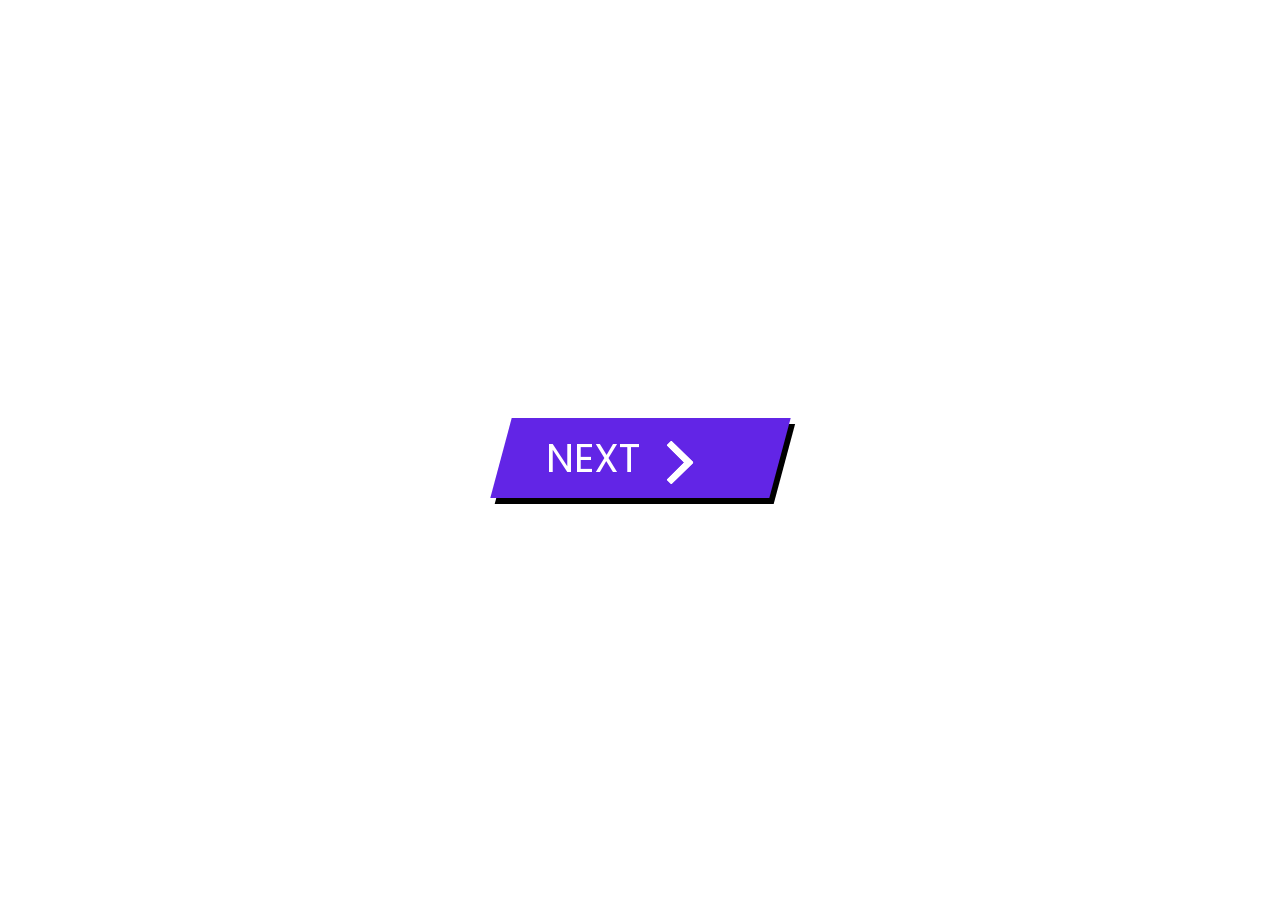
<file: comic_button/index.html>
<!doctype html>
<html lang="en">
  <head>
    <meta charset="UTF-8" />
    <meta name="viewport" content="width=device-width, initial-scale=1.0" />
    <link rel="stylesheet" href="style.css" />
    <title>Comic Button</title>
  </head>
  <body>
    <div class="wrapper">
      <a href="#" class="cta">
        <span>NEXT</span>
        <span>
          <svg
            width="66px"
            height="43px"
            viewBox="0 0 66 43"
            version="1.1"
            xmlns="http://www.w3.org/2000/svg"
            xmlns:xlink="http://www.w3.org/1999/xlink"
          >
            <g
              id="arrow"
              stroke="none"
              stroke-width="1"
              fill="none"
              fill-rule="evenodd"
            >
              <path
                class="one"
                d="M40.1543933,3.89485454 L43.9763149,0.139296592 C44.1708311,-0.0518420739 44.4826329,-0.0518571125 44.6771675,0.139262789 L65.6916134,20.7848311 C66.0855801,21.1718824 66.0911863,21.8050225 65.704135,22.1989893 C65.7000188,22.2031791 65.6958657,22.2073326 65.6916762,22.2114492 L44.677098,42.8607841 C44.4825957,43.0519059 44.1708242,43.0519358 43.9762853,42.8608513 L40.1545186,39.1069479 C39.9575152,38.9134427 39.9546793,38.5968729 40.1481845,38.3998695 C40.1502893,38.3977268 40.1524132,38.395603 40.1545562,38.3934985 L56.9937789,21.8567812 C57.1908028,21.6632968 57.193672,21.3467273 57.0001876,21.1497035 C56.9980647,21.1475418 56.9959223,21.1453995 56.9937605,21.1432767 L40.1545208,4.60825197 C39.9574869,4.41477773 39.9546013,4.09820839 40.1480756,3.90117456 C40.1501626,3.89904911 40.1522686,3.89694235 40.1543933,3.89485454 Z"
                fill="#FFFFFF"
              ></path>
              <path
                class="two"
                d="M20.1543933,3.89485454 L23.9763149,0.139296592 C24.1708311,-0.0518420739 24.4826329,-0.0518571125 24.6771675,0.139262789 L45.6916134,20.7848311 C46.0855801,21.1718824 46.0911863,21.8050225 45.704135,22.1989893 C45.7000188,22.2031791 45.6958657,22.2073326 45.6916762,22.2114492 L24.677098,42.8607841 C24.4825957,43.0519059 24.1708242,43.0519358 23.9762853,42.8608513 L20.1545186,39.1069479 C19.9575152,38.9134427 19.9546793,38.5968729 20.1481845,38.3998695 C20.1502893,38.3977268 20.1524132,38.395603 20.1545562,38.3934985 L36.9937789,21.8567812 C37.1908028,21.6632968 37.193672,21.3467273 37.0001876,21.1497035 C36.9980647,21.1475418 36.9959223,21.1453995 36.9937605,21.1432767 L20.1545208,4.60825197 C19.9574869,4.41477773 19.9546013,4.09820839 20.1480756,3.90117456 C20.1501626,3.89904911 20.1522686,3.89694235 20.1543933,3.89485454 Z"
                fill="#FFFFFF"
              ></path>
              <path
                class="three"
                d="M0.154393339,3.89485454 L3.97631488,0.139296592 C4.17083111,-0.0518420739 4.48263286,-0.0518571125 4.67716753,0.139262789 L25.6916134,20.7848311 C26.0855801,21.1718824 26.0911863,21.8050225 25.704135,22.1989893 C25.7000188,22.2031791 25.6958657,22.2073326 25.6916762,22.2114492 L4.67709797,42.8607841 C4.48259567,43.0519059 4.17082418,43.0519358 3.97628526,42.8608513 L0.154518591,39.1069479 C-0.0424848215,38.9134427 -0.0453206733,38.5968729 0.148184538,38.3998695 C0.150289256,38.3977268 0.152413239,38.395603 0.154556228,38.3934985 L16.9937789,21.8567812 C17.1908028,21.6632968 17.193672,21.3467273 17.0001876,21.1497035 C16.9980647,21.1475418 16.9959223,21.1453995 16.9937605,21.1432767 L0.15452076,4.60825197 C-0.0425130651,4.41477773 -0.0453986756,4.09820839 0.148075568,3.90117456 C0.150162624,3.89904911 0.152268631,3.89694235 0.154393339,3.89485454 Z"
                fill="#FFFFFF"
              ></path>
            </g>
          </svg>
        </span>
      </a>
    </div>
  </body>
</html>
</file>
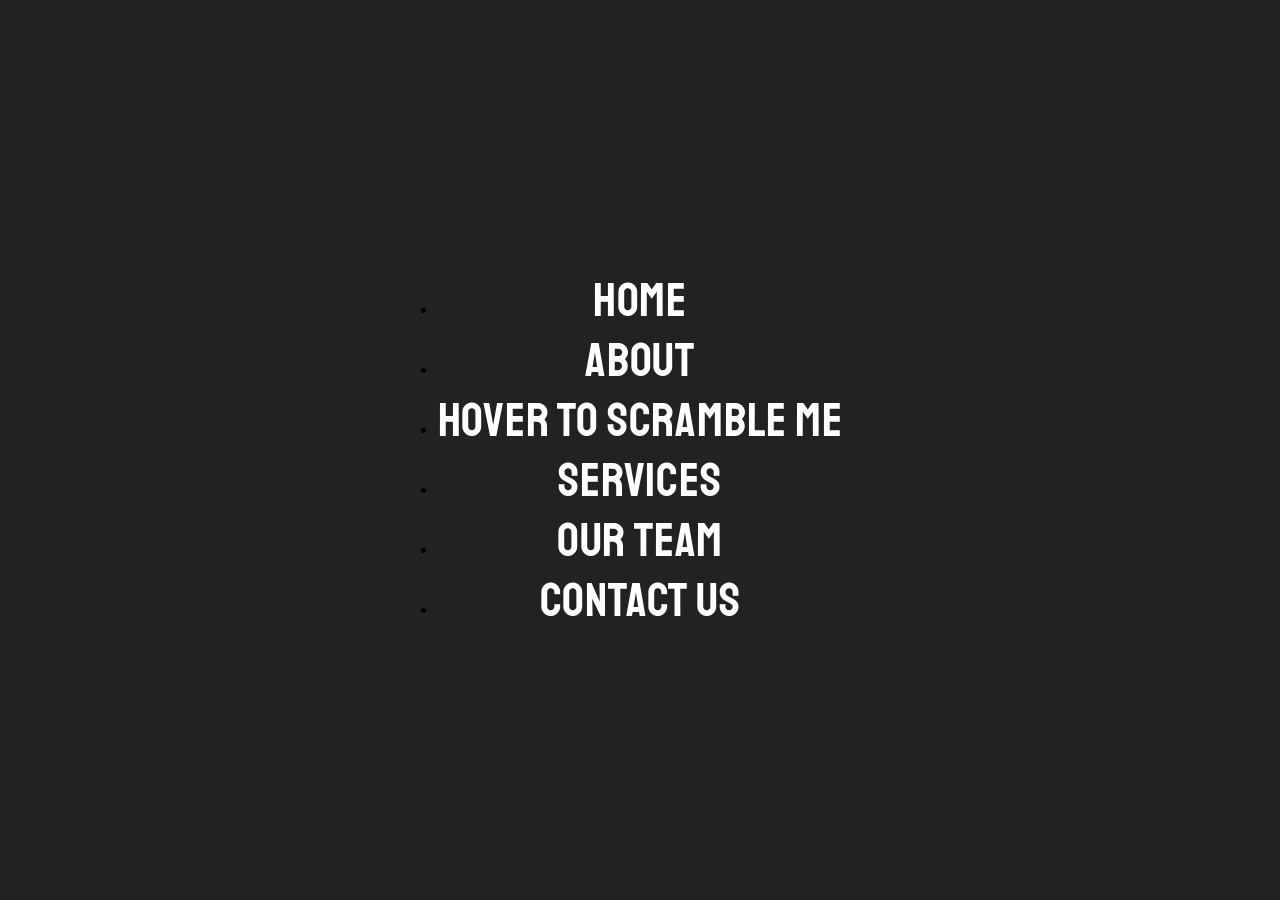
<file: hover_scramble/index.html>
<!doctype html>
<html lang="en">
  <head>
    <meta charset="UTF-8" />
    <meta name="viewport" content="width=device-width, initial-scale=1.0" />
    <title>Hover Scramble</title>
    <link rel="stylesheet" href="style.css" />
  </head>
  <body>
    <ul>
      <li><a href="#" data-text="Home">Home</a></li>
      <li><a href="#" data-text="About">About</a></li>
      <li>
        <a href="#" data-text="Hover To Scramble Me">Hover To Scramble Me</a>
      </li>
      <li><a href="#" data-text="Services">Services</a></li>
      <li><a href="#" data-text="Our Team">Our Team</a></li>
      <li><a href="#" data-text="Contact Us">Contact Us</a></li>
    </ul>

    <script>
      document.querySelectorAll("ul li a").forEach((element) => {
        let randomChars = "!@#$%^&*()_+-=<>?";
        let originText = element.dataset.text;
        element.addEventListener("mouseover", () => {
          let iterations = 0;
          let interval = setInterval(() => {
            element.textContent = originText.split("").map((char, index) => {
              if (index < iterations) {
                return char;
              }
              return randomChars.charAt(
                Math.floor(Math.random() * randomChars.length),
              );
            }).join("");
              if (iterations >= originText.length) {
                clearInterval(interval);
              }
              iterations += 1/ 3;
          }, 50);
        });
      });
    </script>
  </body>
</html>
</file>
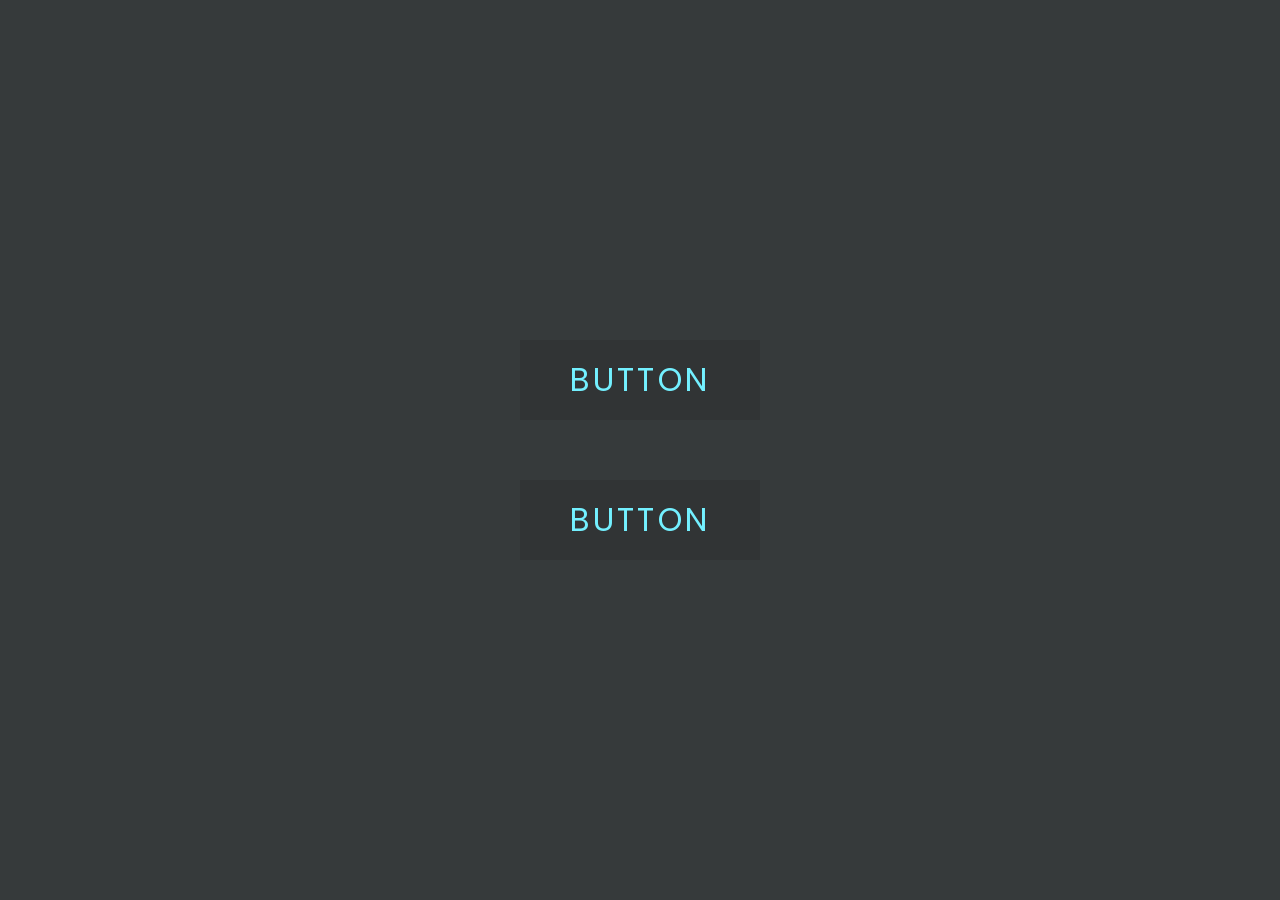
<file: modern_js_button/index.html>
<!DOCTYPE html>
<html lang="en">
<head>
    <meta charset="UTF-8">
    <meta name="viewport" content="width=device-width, initial-scale=1.0">
    <link rel="stylesheet" href="style.css">
    <title>Modern Button</title>
</head>
<body>
    <div class="container">
        <a href="#" class="btns">Button</a>
        <a href="#" class="btns">Button</a>
    </div>
    <script>
        document.addEventListener("DOMContentLoaded", function() {
            let btns = document.querySelectorAll(".btns");
            btns.forEach(function(btn) {
                const spans = [];
                for (let i = 0; i < 40; i++) {
                    let span = document.createElement('span');
                    span.style.top = `${i * 2}px`
                    spans.push(span);
                    btn.appendChild(span);
                    
                    let randomDelay = (Math.random() * 0.75) + 0;
                    span.style.transitionDelay = randomDelay + 's';
                }
            })
        })
    </script>
</body>
</html>
</file>
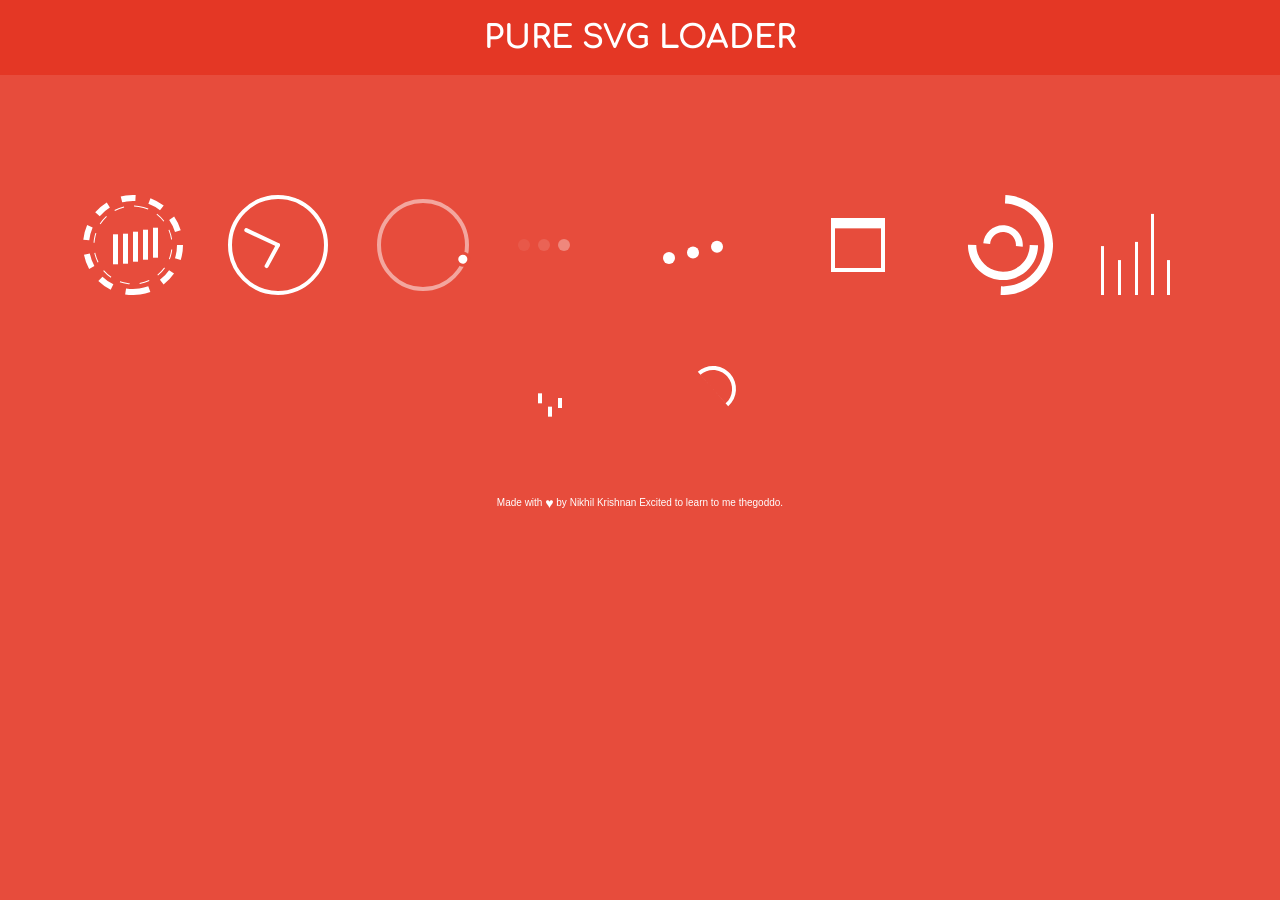
<file: svg_loader/index.html>
<!doctype html>
<html lang="en">
  <head>
    <meta charset="UTF-8" />
    <meta name="viewport" content="width=device-width, initial-scale=1.0" />
    <link rel="stylesheet" href="style.css" />
    <title>SVG Loader</title>
  </head>
  <body>
    <h1>Pure <b>SVG</b> Loader</h1>

    <!-- Loader1 -->

    <svg
      version="1.1"
      id="L1"
      xmlns="http://www.w3.org/2000/svg"
      xmlns:xlink="http://www.w3.org/1999/xlink"
      x="0px"
      y="0px"
      viewBox="0 0 100 100"
      enable-background="new 0 0 100 100"
      xml:space="preserve"
    >
      <circle
        fill="none"
        stroke="#fff"
        stroke-width="6"
        stroke-miterlimit="15"
        stroke-dasharray="14.2472,14.2472"
        cx="50"
        cy="50"
        r="47"
      >
        <animateTransform
          attributeName="transform"
          attributeType="XML"
          type="rotate"
          dur="5s"
          from="0 50 50"
          to="360 50 50"
          repeatCount="indefinite"
        />
      </circle>
      <circle
        fill="none"
        stroke="#fff"
        stroke-width="1"
        stroke-miterlimit="10"
        stroke-dasharray="10,10"
        cx="50"
        cy="50"
        r="39"
      >
        <animateTransform
          attributeName="transform"
          attributeType="XML"
          type="rotate"
          dur="5s"
          from="0 50 50"
          to="-360 50 50"
          repeatCount="indefinite"
        />
      </circle>
      <g fill="#fff">
        <rect x="30" y="35" width="5" height="30">
          <animateTransform
            attributeName="transform"
            dur="1s"
            type="translate"
            values="0 5 ; 0 -5; 0 5"
            repeatCount="indefinite"
            begin="0.1"
          />
        </rect>
        <rect x="40" y="35" width="5" height="30">
          <animateTransform
            attributeName="transform"
            dur="1s"
            type="translate"
            values="0 5 ; 0 -5; 0 5"
            repeatCount="indefinite"
            begin="0.2"
          />
        </rect>
        <rect x="50" y="35" width="5" height="30">
          <animateTransform
            attributeName="transform"
            dur="1s"
            type="translate"
            values="0 5 ; 0 -5; 0 5"
            repeatCount="indefinite"
            begin="0.3"
          />
        </rect>
        <rect x="60" y="35" width="5" height="30">
          <animateTransform
            attributeName="transform"
            dur="1s"
            type="translate"
            values="0 5 ; 0 -5; 0 5"
            repeatCount="indefinite"
            begin="0.4"
          />
        </rect>
        <rect x="70" y="35" width="5" height="30">
          <animateTransform
            attributeName="transform"
            dur="1s"
            type="translate"
            values="0 5 ; 0 -5; 0 5"
            repeatCount="indefinite"
            begin="0.5"
          />
        </rect>
      </g>
    </svg>

    <!-- Loader 2 -->

    <svg
      version="1.1"
      id="L2"
      xmlns="http://www.w3.org/2000/svg"
      xmlns:xlink="http://www.w3.org/1999/xlink"
      x="0px"
      y="0px"
      viewBox="0 0 100 100"
      enable-background="new 0 0 100 100"
      xml:space="preserve"
    >
      <circle
        fill="none"
        stroke="#fff"
        stroke-width="4"
        stroke-miterlimit="10"
        cx="50"
        cy="50"
        r="48"
      />
      <line
        fill="none"
        stroke-linecap="round"
        stroke="#fff"
        stroke-width="4"
        stroke-miterlimit="10"
        x1="50"
        y1="50"
        x2="85"
        y2="50.5"
      >
        <animateTransform
          attributeName="transform"
          dur="2s"
          type="rotate"
          from="0 50 50"
          to="360 50 50"
          repeatCount="indefinite"
        />
      </line>
      <line
        fill="none"
        stroke-linecap="round"
        stroke="#fff"
        stroke-width="4"
        stroke-miterlimit="10"
        x1="50"
        y1="50"
        x2="49.5"
        y2="74"
      >
        <animateTransform
          attributeName="transform"
          dur="15s"
          type="rotate"
          from="0 50 50"
          to="360 50 50"
          repeatCount="indefinite"
        />
      </line>
    </svg>

    <!-- Loader 3 -->

    <svg
      version="1.1"
      id="L3"
      xmlns="http://www.w3.org/2000/svg"
      xmlns:xlink="http://www.w3.org/1999/xlink"
      x="0px"
      y="0px"
      viewBox="0 0 100 100"
      enable-background="new 0 0 0 0"
      xml:space="preserve"
    >
      <circle
        fill="none"
        stroke="#fff"
        stroke-width="4"
        cx="50"
        cy="50"
        r="44"
        style="opacity: 0.5"
      />
      <circle
        fill="#fff"
        stroke="#e74c3c"
        stroke-width="3"
        cx="8"
        cy="54"
        r="6"
      >
        <animateTransform
          attributeName="transform"
          dur="2s"
          type="rotate"
          from="0 50 48"
          to="360 50 52"
          repeatCount="indefinite"
        />
      </circle>
    </svg>

    <!-- Loader 4 -->

    <svg
      version="1.1"
      id="L4"
      xmlns="http://www.w3.org/2000/svg"
      xmlns:xlink="http://www.w3.org/1999/xlink"
      x="0px"
      y="0px"
      viewBox="0 0 100 100"
      enable-background="new 0 0 0 0"
      xml:space="preserve"
    >
      <circle fill="#fff" stroke="none" cx="6" cy="50" r="6">
        <animate
          attributeName="opacity"
          dur="1s"
          values="0;1;0"
          repeatCount="indefinite"
          begin="0.1"
        />
      </circle>
      <circle fill="#fff" stroke="none" cx="26" cy="50" r="6">
        <animate
          attributeName="opacity"
          dur="1s"
          values="0;1;0"
          repeatCount="indefinite"
          begin="0.2"
        />
      </circle>
      <circle fill="#fff" stroke="none" cx="46" cy="50" r="6">
        <animate
          attributeName="opacity"
          dur="1s"
          values="0;1;0"
          repeatCount="indefinite"
          begin="0.3"
        />
      </circle>
    </svg>

    <!-- Loader 5 -->

    <svg
      version="1.1"
      id="L5"
      xmlns="http://www.w3.org/2000/svg"
      xmlns:xlink="http://www.w3.org/1999/xlink"
      x="0px"
      y="0px"
      viewBox="0 0 100 100"
      enable-background="new 0 0 0 0"
      xml:space="preserve"
    >
      <circle fill="#fff" stroke="none" cx="6" cy="50" r="6">
        <animateTransform
          attributeName="transform"
          dur="1s"
          type="translate"
          values="0 15 ; 0 -15; 0 15"
          repeatCount="indefinite"
          begin="0.1"
        />
      </circle>
      <circle fill="#fff" stroke="none" cx="30" cy="50" r="6">
        <animateTransform
          attributeName="transform"
          dur="1s"
          type="translate"
          values="0 10 ; 0 -10; 0 10"
          repeatCount="indefinite"
          begin="0.2"
        />
      </circle>
      <circle fill="#fff" stroke="none" cx="54" cy="50" r="6">
        <animateTransform
          attributeName="transform"
          dur="1s"
          type="translate"
          values="0 5 ; 0 -5; 0 5"
          repeatCount="indefinite"
          begin="0.3"
        />
      </circle>
    </svg>

    <!-- Loader 6 -->

    <svg
      version="1.1"
      id="L6"
      xmlns="http://www.w3.org/2000/svg"
      xmlns:xlink="http://www.w3.org/1999/xlink"
      x="0px"
      y="0px"
      viewBox="0 0 100 100"
      enable-background="new 0 0 100 100"
      xml:space="preserve"
    >
      <rect
        fill="none"
        stroke="#fff"
        stroke-width="4"
        x="25"
        y="25"
        width="50"
        height="50"
      >
        <animateTransform
          attributeName="transform"
          dur="0.5s"
          from="0 50 50"
          to="180 50 50"
          type="rotate"
          id="strokeBox"
          attributeType="XML"
          begin="rectBox.end"
        />
      </rect>
      <rect x="27" y="27" fill="#fff" width="46" height="50">
        <animate
          attributeName="height"
          dur="1.3s"
          attributeType="XML"
          from="50"
          to="0"
          id="rectBox"
          fill="freeze"
          begin="0s;strokeBox.end"
        />
      </rect>
    </svg>

    <!-- Loader 7 -->

    <svg
      version="1.1"
      id="L7"
      xmlns="http://www.w3.org/2000/svg"
      xmlns:xlink="http://www.w3.org/1999/xlink"
      x="0px"
      y="0px"
      viewBox="0 0 100 100"
      enable-background="new 0 0 100 100"
      xml:space="preserve"
    >
      <path
        fill="#fff"
        d="M31.6,3.5C5.9,13.6-6.6,42.7,3.5,68.4c10.1,25.7,39.2,38.3,64.9,28.1l-3.1-7.9c-21.3,8.4-45.4-2-53.8-23.3
  c-8.4-21.3,2-45.4,23.3-53.8L31.6,3.5z"
      >
        <animateTransform
          attributeName="transform"
          attributeType="XML"
          type="rotate"
          dur="2s"
          from="0 50 50"
          to="360 50 50"
          repeatCount="indefinite"
        />
      </path>
      <path
        fill="#fff"
        d="M42.3,39.6c5.7-4.3,13.9-3.1,18.1,2.7c4.3,5.7,3.1,13.9-2.7,18.1l4.1,5.5c8.8-6.5,10.6-19,4.1-27.7
  c-6.5-8.8-19-10.6-27.7-4.1L42.3,39.6z"
      >
        <animateTransform
          attributeName="transform"
          attributeType="XML"
          type="rotate"
          dur="1s"
          from="0 50 50"
          to="-360 50 50"
          repeatCount="indefinite"
        />
      </path>
      <path
        fill="#fff"
        d="M82,35.7C74.1,18,53.4,10.1,35.7,18S10.1,46.6,18,64.3l7.6-3.4c-6-13.5,0-29.3,13.5-35.3s29.3,0,35.3,13.5
  L82,35.7z"
      >
        <animateTransform
          attributeName="transform"
          attributeType="XML"
          type="rotate"
          dur="2s"
          from="0 50 50"
          to="360 50 50"
          repeatCount="indefinite"
        />
      </path>
    </svg>

    <!-- Loader 8 -->

    <svg
      version="1.1"
      id="Layer_1"
      xmlns="http://www.w3.org/2000/svg"
      xmlns:xlink="http://www.w3.org/1999/xlink"
      x="0px"
      y="0px"
      viewBox="0 0 100 100"
      enable-background="new 0 0 100 100"
      xml:space="preserve"
    >
      <rect
        fill="#fff"
        width="3"
        height="100"
        transform="translate(0) rotate(180 3 50)"
      >
        <animate
          attributeName="height"
          attributeType="XML"
          dur="1s"
          values="30; 100; 30"
          repeatCount="indefinite"
        />
      </rect>
      <rect
        x="17"
        fill="#fff"
        width="3"
        height="100"
        transform="translate(0) rotate(180 20 50)"
      >
        <animate
          attributeName="height"
          attributeType="XML"
          dur="1s"
          values="30; 100; 30"
          repeatCount="indefinite"
          begin="0.1s"
        />
      </rect>
      <rect
        x="40"
        fill="#fff"
        width="3"
        height="100"
        transform="translate(0) rotate(180 40 50)"
      >
        <animate
          attributeName="height"
          attributeType="XML"
          dur="1s"
          values="30; 100; 30"
          repeatCount="indefinite"
          begin="0.3s"
        />
      </rect>
      <rect
        x="60"
        fill="#fff"
        width="3"
        height="100"
        transform="translate(0) rotate(180 58 50)"
      >
        <animate
          attributeName="height"
          attributeType="XML"
          dur="1s"
          values="30; 100; 30"
          repeatCount="indefinite"
          begin="0.5s"
        />
      </rect>
      <rect
        x="80"
        fill="#fff"
        width="3"
        height="100"
        transform="translate(0) rotate(180 76 50)"
      >
        <animate
          attributeName="height"
          attributeType="XML"
          dur="1s"
          values="30; 100; 30"
          repeatCount="indefinite"
          begin="0.1s"
        />
      </rect>
    </svg>

    <!-- Loader 9 -->

    <svg
      version="1.1"
      id="L9"
      xmlns="http://www.w3.org/2000/svg"
      xmlns:xlink="http://www.w3.org/1999/xlink"
      x="0px"
      y="0px"
      viewBox="0 0 100 100"
      enable-background="new 0 0 0 0"
      xml:space="preserve"
    >
      <rect x="20" y="50" width="4" height="10" fill="#fff">
        <animateTransform
          attributeType="xml"
          attributeName="transform"
          type="translate"
          values="0 0; 0 20; 0 0"
          begin="0"
          dur="0.6s"
          repeatCount="indefinite"
        />
      </rect>
      <rect x="30" y="50" width="4" height="10" fill="#fff">
        <animateTransform
          attributeType="xml"
          attributeName="transform"
          type="translate"
          values="0 0; 0 20; 0 0"
          begin="0.2s"
          dur="0.6s"
          repeatCount="indefinite"
        />
      </rect>
      <rect x="40" y="50" width="4" height="10" fill="#fff">
        <animateTransform
          attributeType="xml"
          attributeName="transform"
          type="translate"
          values="0 0; 0 20; 0 0"
          begin="0.4s"
          dur="0.6s"
          repeatCount="indefinite"
        />
      </rect>
    </svg>

    <!-- Loader 10 -->

    <svg
      version="1.1"
      id="L9"
      xmlns="http://www.w3.org/2000/svg"
      xmlns:xlink="http://www.w3.org/1999/xlink"
      x="0px"
      y="0px"
      viewBox="0 0 100 100"
      enable-background="new 0 0 0 0"
      xml:space="preserve"
    >
      <path
        fill="#fff"
        d="M73,50c0-12.7-10.3-23-23-23S27,37.3,27,50 M30.9,50c0-10.5,8.5-19.1,19.1-19.1S69.1,39.5,69.1,50"
      >
        <animateTransform
          attributeName="transform"
          attributeType="XML"
          type="rotate"
          dur="1s"
          from="0 50 50"
          to="360 50 50"
          repeatCount="indefinite"
        />
      </path>
    </svg>

    <!-- follow me template -->
    <div class="made-with-love">
      Made with
      <i>♥</i> by
      <a target="_blank" href="https://codepen.io/nikhil8krishnan"
        >Nikhil Krishnan</a
      >
      Excited to learn to me thegoddo.
    </div>
  </body>
</html>
</file>
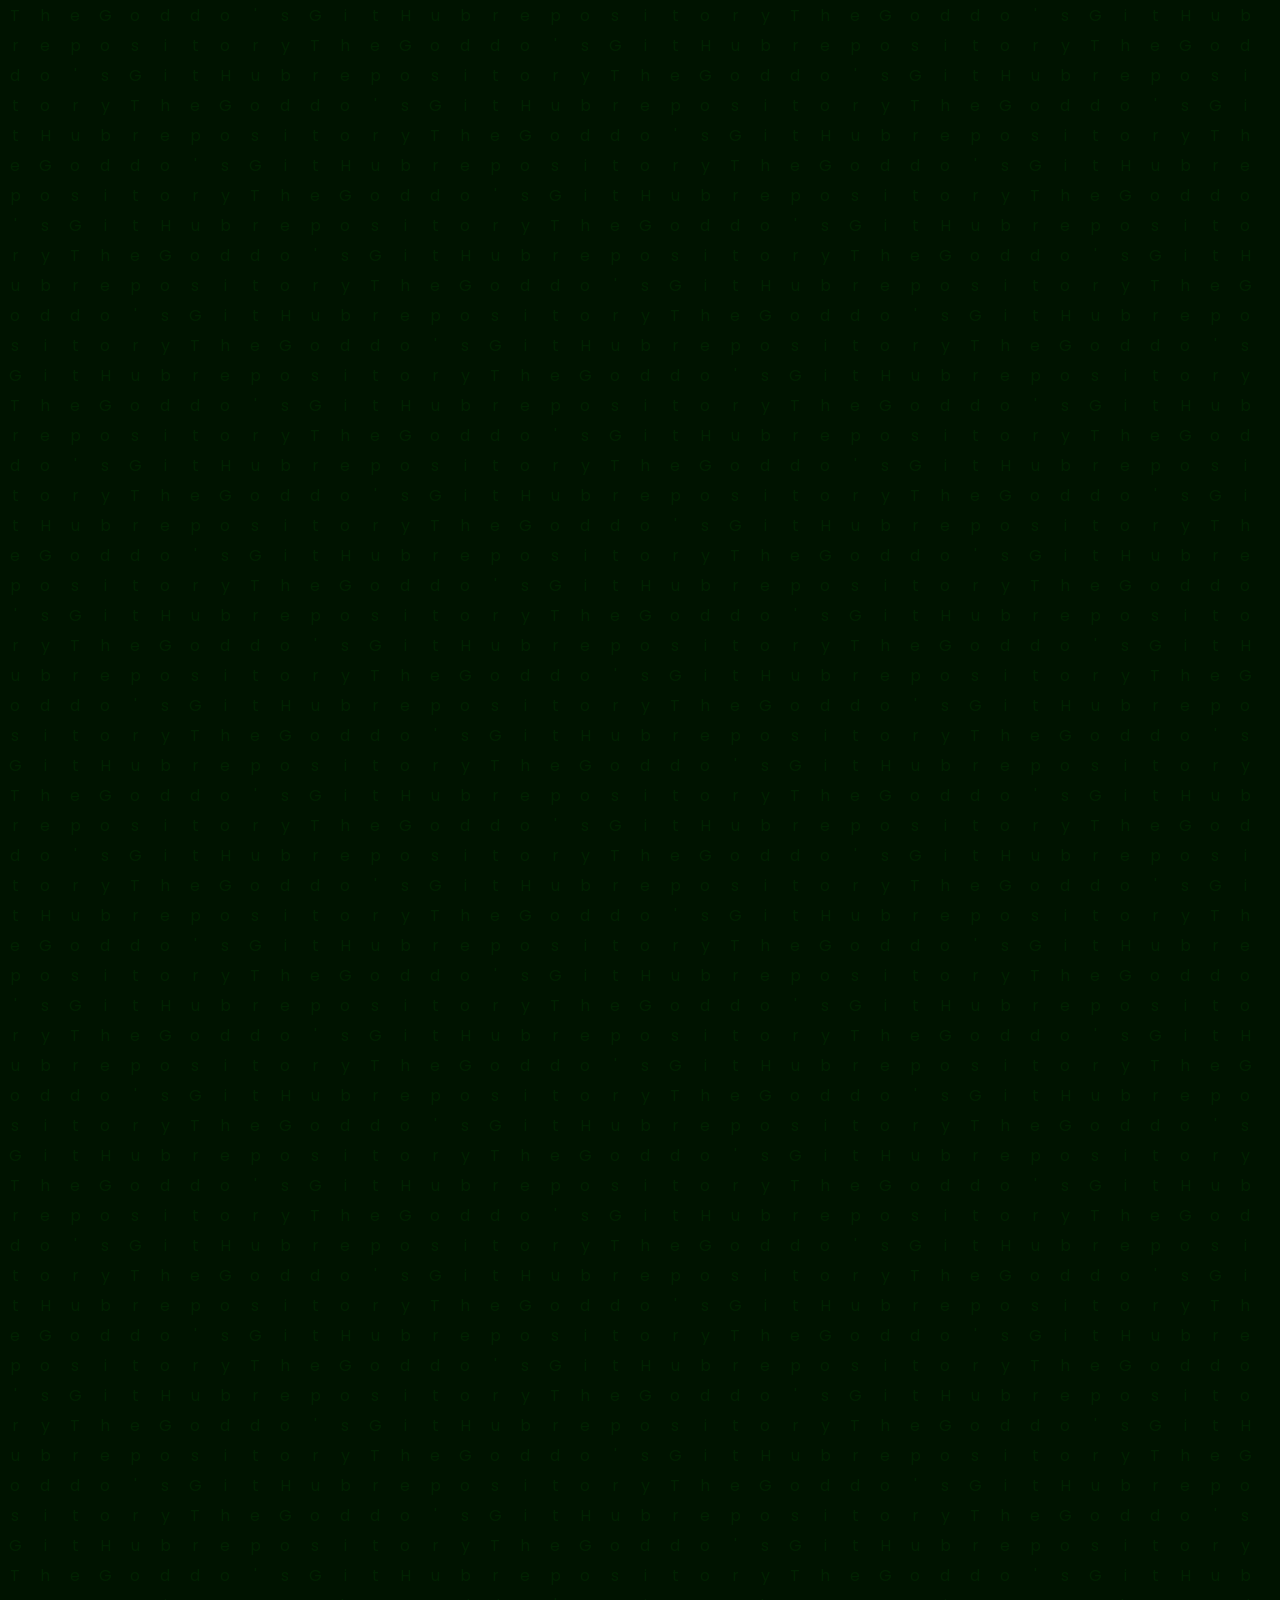
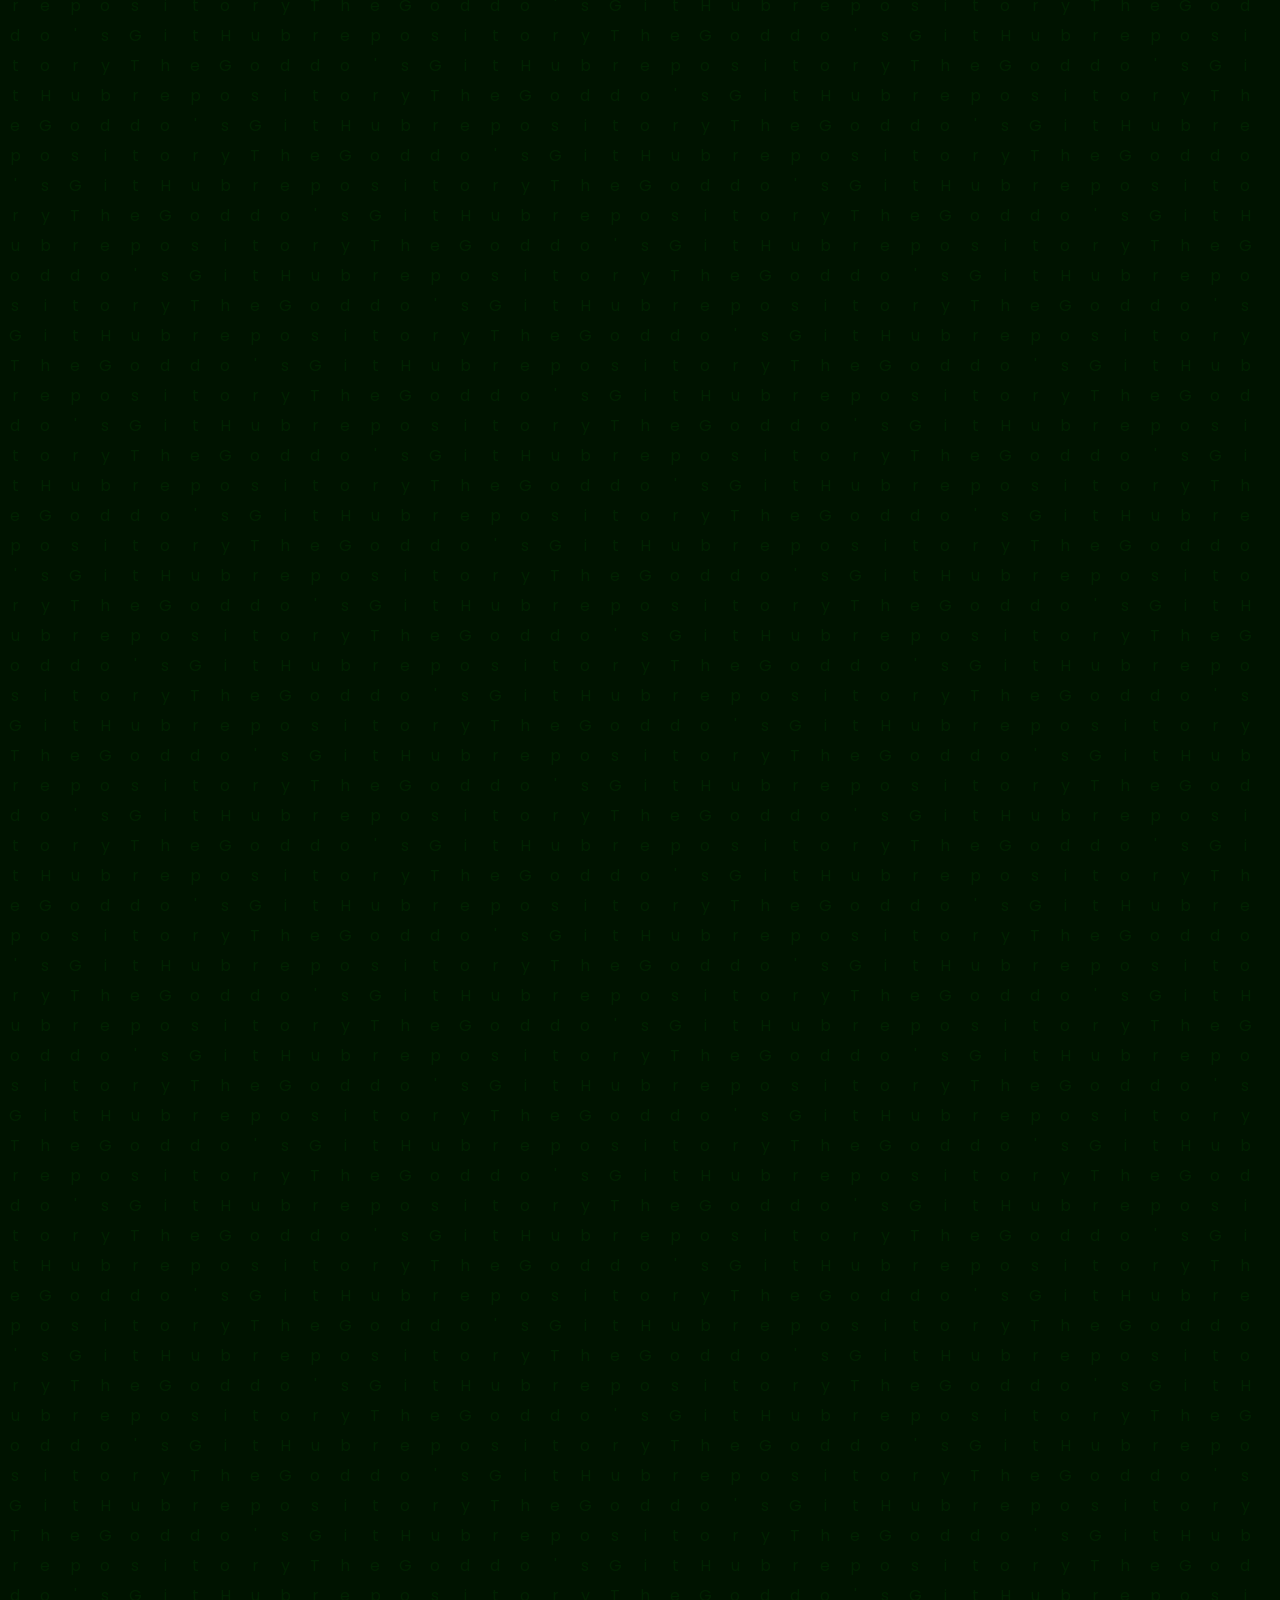
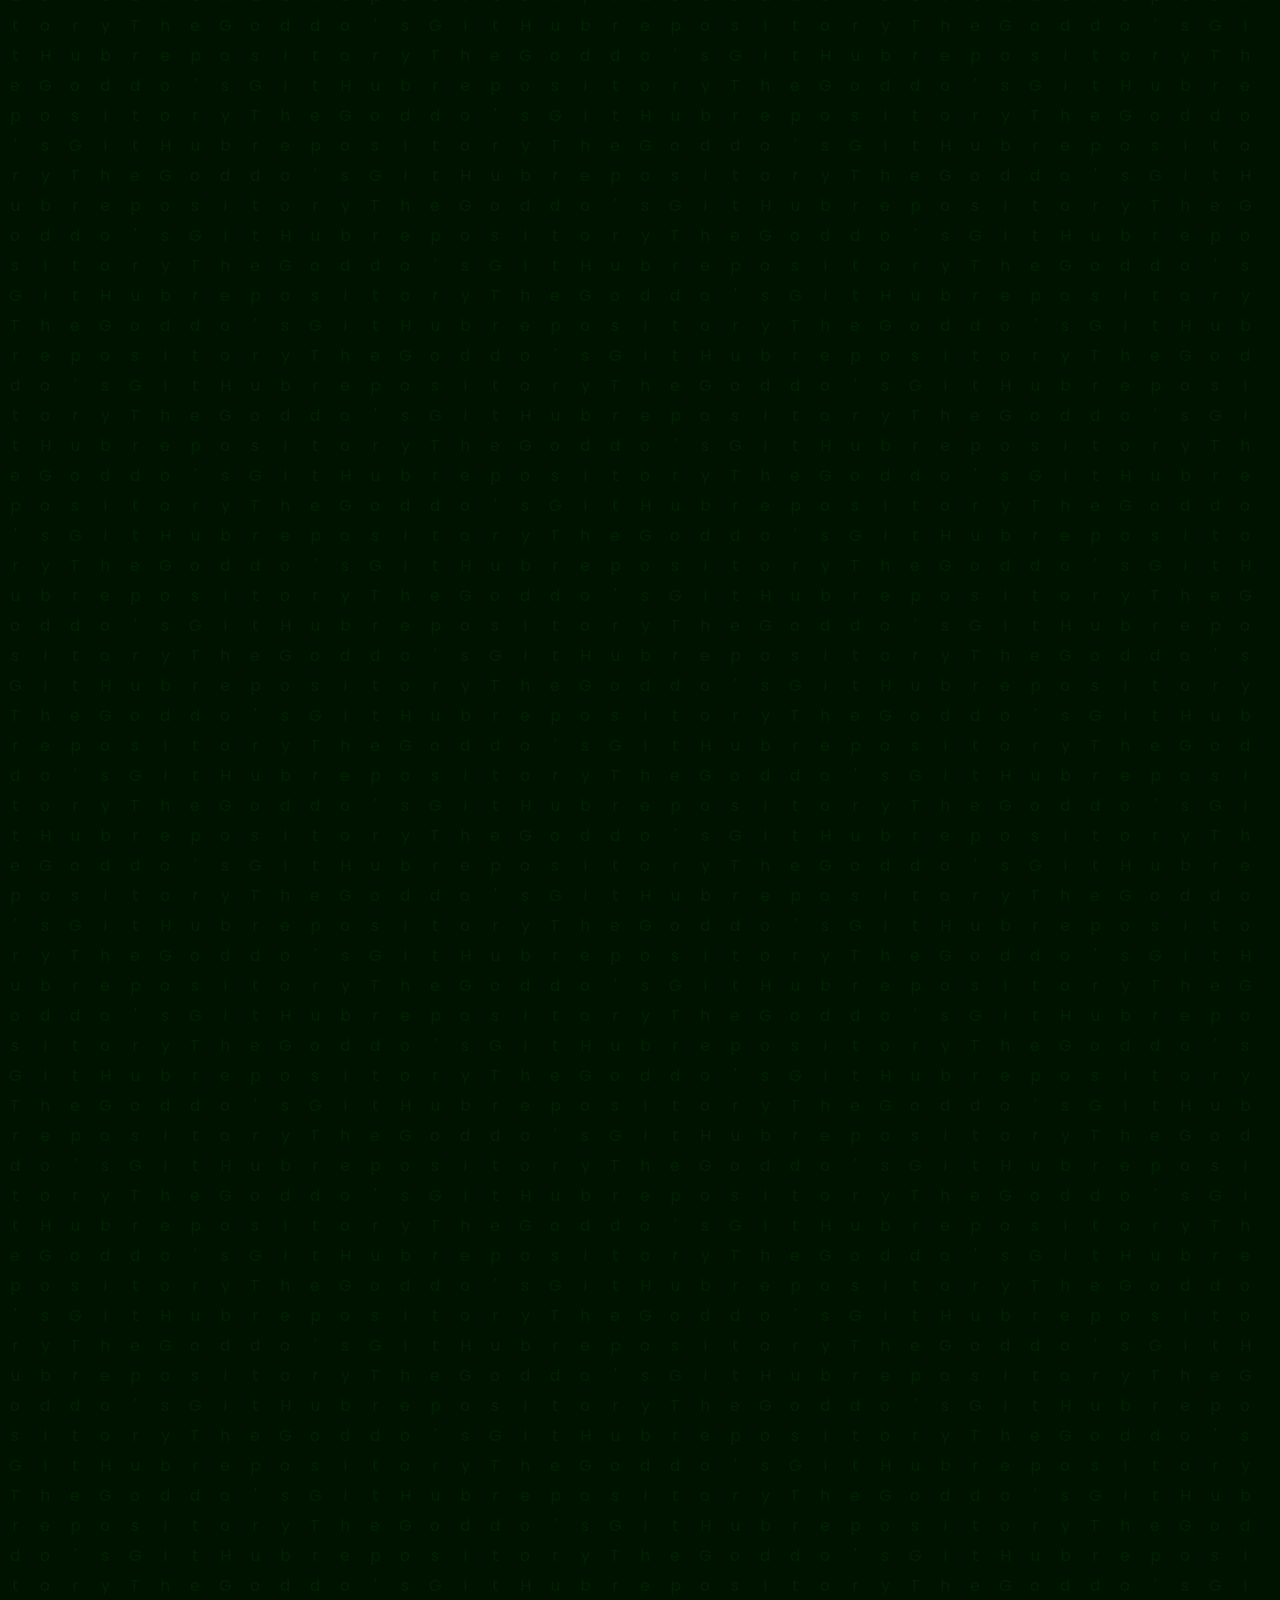
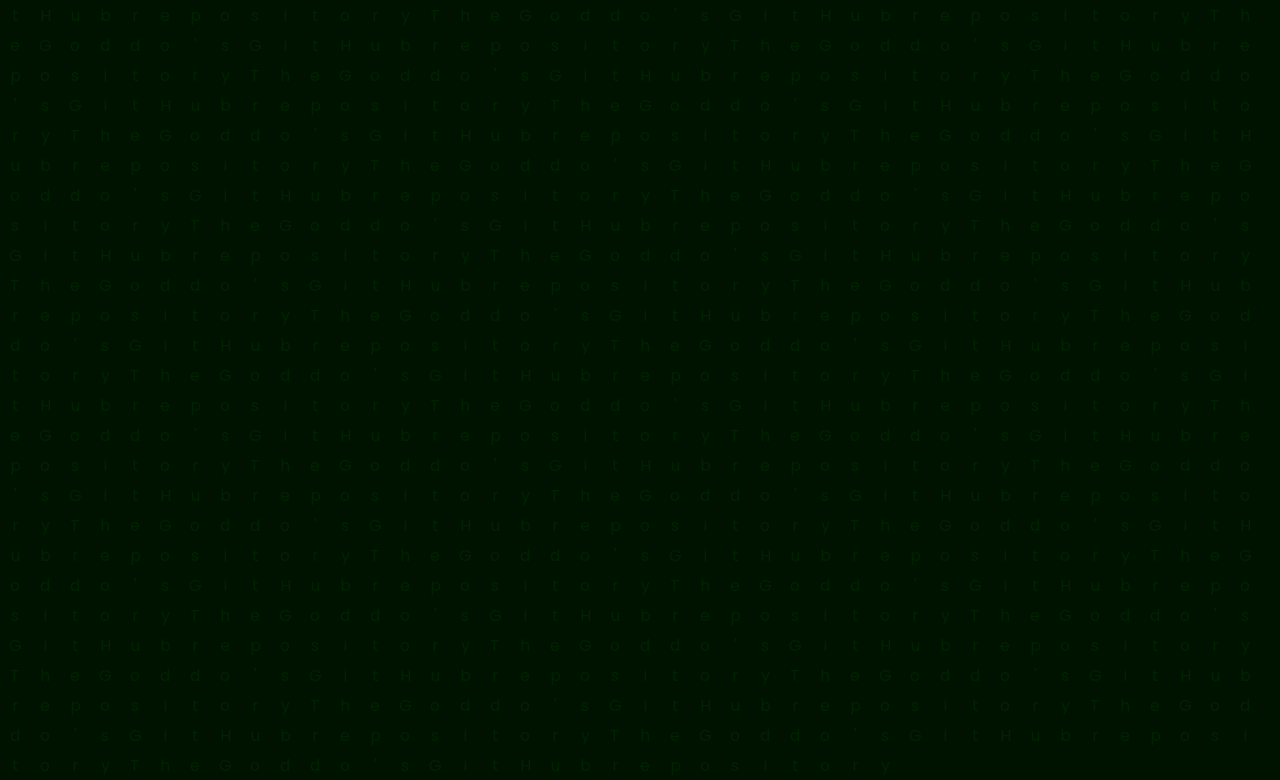
<file: text_background/index.html>
<!doctype html>
<html lang="en">
  <head>
    <meta charset="UTF-8" />
    <meta name="viewport" content="width=device-width, initial-scale=1.0" />
    <link rel="stylesheet" href="style.css">
    <title>Text Background</title>
  </head>
  <body>
    <section>
      <p class="text"></p>
    </section>
    <script>
      let paragraph = document.querySelector(".text");
      let text = "The Goddo's GitHub repository".repeat(300);
      paragraph.textContent = text;
      paragraph.innerHTML = paragraph.textContent.replace(
        /\S/g,
        "<span>$&</span>",
      );
    </script>
  </body>
</html>
</file>
<file: comic_button/style.css>
@import url("https://fonts.googleapis.com/css?family=Poppins:900i");

* {
  box-sizing: border-box;
}

body {
  height: 100vh;
  display: flex;
  justify-content: center;
  align-items: center;
}

.wrapper {
  display: flex;
  justify-content: center;
}

.cta {
  display: flex;
  padding: 10px 45px;
  text-decoration: none;
  font-family: "Poppins", sans-serif;
  font-size: 40px;
  color: white;
  background: #6225e6;
  transition: 1s;
  box-shadow: 6px 6px 0 black;
  transform: skewX(-15deg);
}

.cta:focus {
  outline: none;
}

.cta:hover {
  transition: 0.5s;
  box-shadow: 10px 10px 0 #fbc638;
}

.cta span:nth-child(2) {
  transition: 0.5s;
  margin-right: 45px;
}

span {
  transform: skewX(15deg);
}

span:nth-child(2) {
  width: 20px;
  margin-left: 30px;
  position: relative;
  top: 12px;
}
/*
SVG
*/

path.one {
  transition: 0.4s;
  transform: translateX(-60%);
}

path.two {
  transition: 0.5s;
  transform: translateX(-30%);
}

.cta:hover path.three {
  animation: color_anim 1s infinite 0.2s;
}

.cta:hover path.one {
  transform: translateX(0%);
  animation: color_anim 1s infinite 0.6s;
}

.cta:hover path.two {
  transform: translateX(0%);
  animation: color_anim 1s infinite 0.4s;
}

/*
Animation
*/
@keyframes color_anim {
    0% {
        fill:white;
    }
    50% {
        fill: #FBC638;
    }
    100% {
        fill:white;
    }
}
</file>
<file: hover_scramble/style.css>
@import url("https://fonts.googleapis.com/css2?family=Staatliches&display=swap");

* {
  margin: 0;
  padding: 0;
  box-sizing: border-box;
  font-family: "Staatliches", serif;
}

body {
  display: flex;
  justify-content: center;
  align-items: center;
  min-height: 100vh;
  background-color: #222;
}

ul {
  position: relative;
  display: flex;
  flex-direction: column;
  text-align: center;
}

ul li a {
  position: relative;
  font-size: 3rem;
  color: #fff;
  text-decoration: none;
  letter-spacing: 0.05rem;
  cursor: pointer;
  transition: 0.5s;
}

ul li a:hover {
  color: #69ff41;
}
</file>
<file: modern_js_button/style.css>
@import url("https://fonts.googleapis.com/css?family=Poppins:100,200,300,400,500,600,700,800,900");

* {
  margin: 0;
  padding: 0;
  box-sizing: border-box;
  font-family: "Poppins", sans-serif;
}

body {
  display: flex;
  justify-content: center;
  align-items: center;
  min-height: 100vh;
  background: #363a3b;
}

.container {
  position: relative;
  display: flex;
  flex-direction: column;
  gap: 60px;
}

.btns {
  position: relative;
  width: 240px;
  height: 80px;
  display: flex;
  justify-content: center;
  align-items: center;
  cursor: pointer;
  background: rgba(0, 0, 0, 0.1);
  font-size: 2em;
  text-transform: uppercase;
  text-decoration: none;
  color: #73f0ff;
  letter-spacing: 0.1em;
  transition: 0.5s;
  transition-delay: 0.5s;
}

.btns:hover {
  filter: drop-shadow(0 0 10px #7ef0ff) drop-shadow(0 0 30px #7ef0ff);
  color: #363a3b;
}

.btns span {
    position: absolute;
    left: 0;
    width: 100%;
    height: 2px;
    background: #7ef0ff;
    z-index: -1;
    transform: scaleX(0);
    transform-origin: right;
    transition: transform 0.25s ease-in-out;
}

.btns:hover span {
    transform: scaleX(1);
    transform-origin: left;
}
</file>
<file: svg_loader/style.css>
@import url(https://fonts.googleapis.com/css?family=Comfortaa:400,700,300);
*, html {
  margin: 0;
  padding: 0;
}

body {
  background: #e74c3c;
  text-align: center;
  font-family: "Comfortaa", cursive;
}

svg {
    width: 100px;
    height: 100px;
    margin: 20px;
    display: inline-block;
}

h1 {
    text-align: center;
    color: #fff;
    margin: 0 0 100px;
    font-size: 100;
    text-transform: uppercase;
    background-color: #e43725;
    padding: 20px 0;
}

h1 b {
    font-weight: 700;
}


.made-with-love {
  margin-top: 20px;
  padding: 10px;
  font-size: 10px;
  font-family: arial;
  color: #fff;
}
.made-with-love i {
  font-style: normal;
  color: #fff;
  font-size: 14px;
  position: relative;
  top: 2px;
}
.made-with-love a {
  color: #fff;
  text-decoration: none;
}
.made-with-love a:hover {
  text-decoration: underline;
}
</file>
<file: text_background/style.css>
@import url("https://fonts.googleapis.com/css?family=Poppins:400,500,600,700,800,900&display=swap");

* {
  margin: 0;
  padding: 0;
  box-sizing: border-box;
  font-family: "Poppins", sans-serif;
}

section {
  position: relative;
  width: 100%;
  height: 100%;
  background: #001300;
  overflow: hidden;
  cursor: default;
  animation: animateBg 10s linear infinite;
}

@keyframes animateBg {
  0% {
    filter: hue-rotate(0deg);
  }
  100% {
    filter: hue-rotate(360deg);
  }
}

section p {
  display: flex;
  flex-wrap: wrap;
}

section p span {
  position: relative;
  width: 30px;
  height: 30px;
  display: flex;
  justify-content: center;
  align-items: center;
  color: #00ff0a11;
  transition: 2s;
}

section p span:hover {
  transition: 0s;
  font-size: 4em;
  color: #00ff0a;
  z-index:
    0 0 10px #00ff0a,
    0 0 50px #00ff0a,
    0 0 100px #00ff0a;
}
</file>
